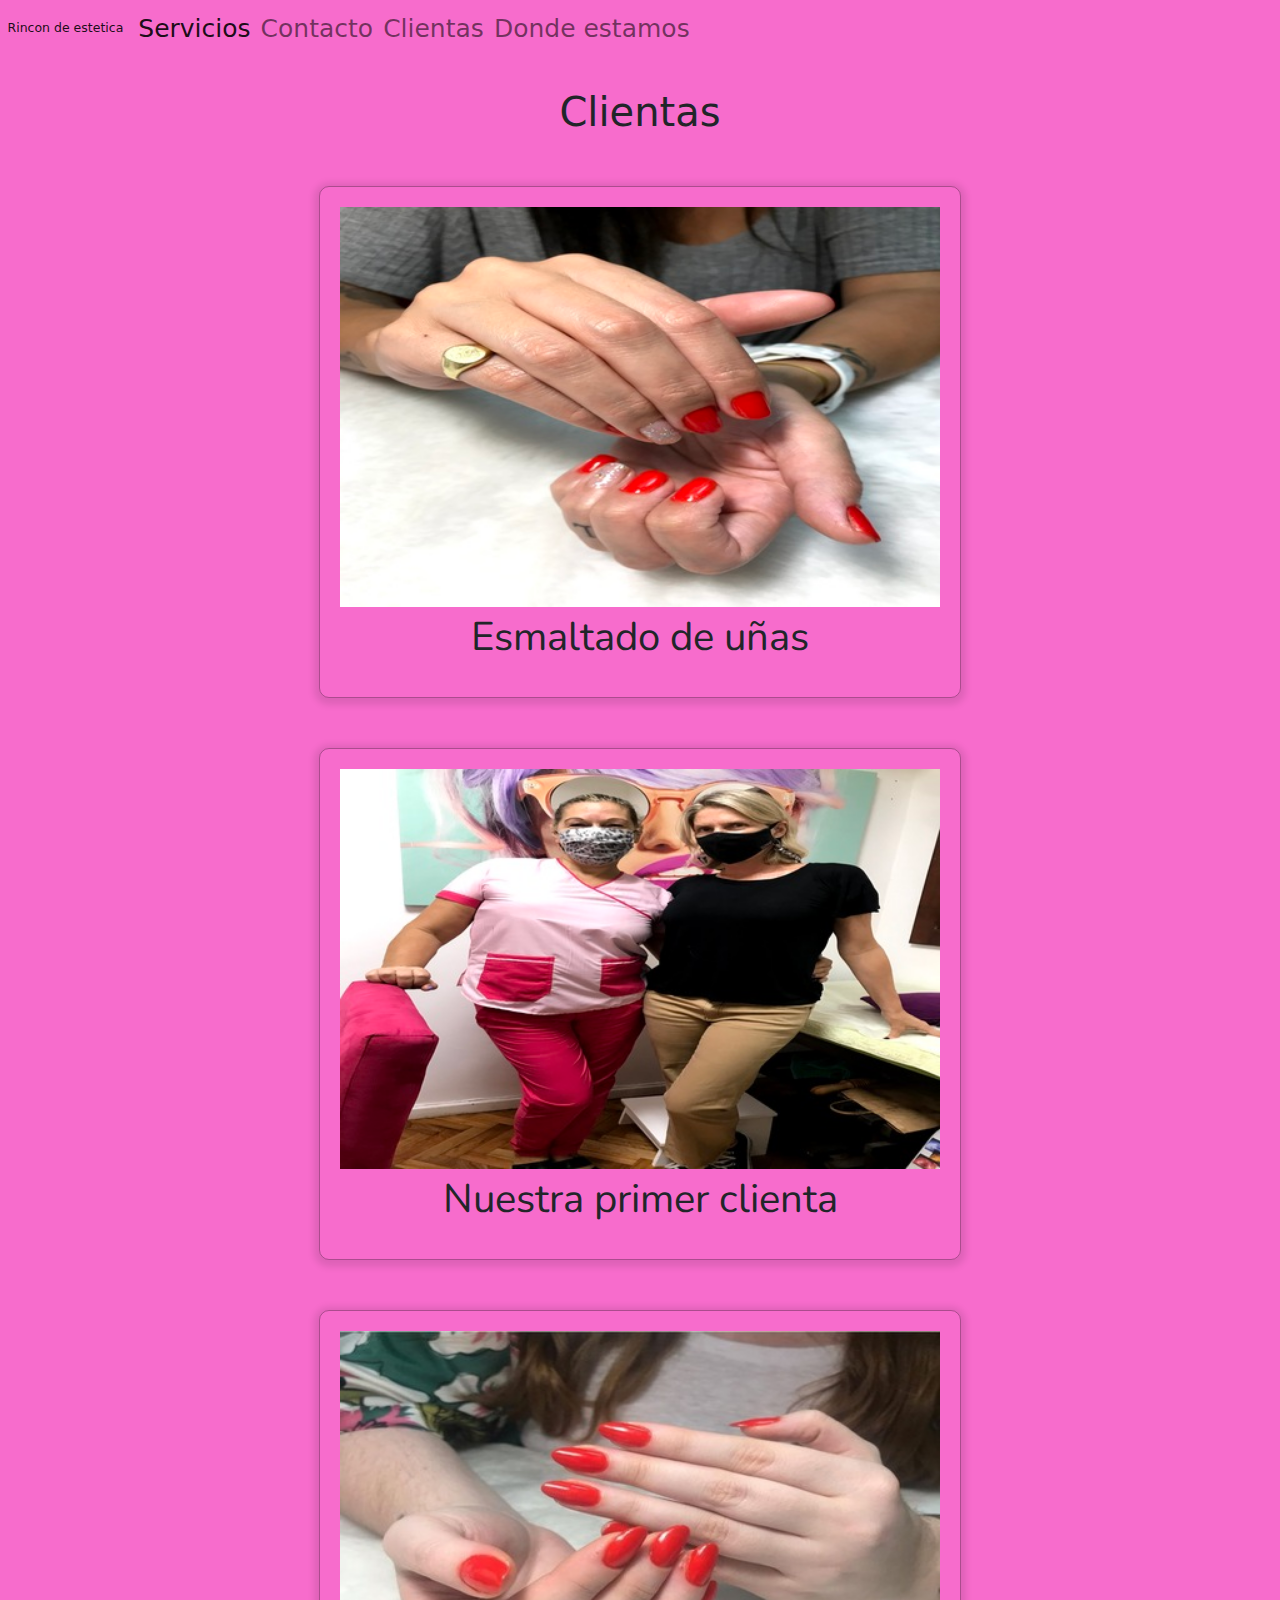
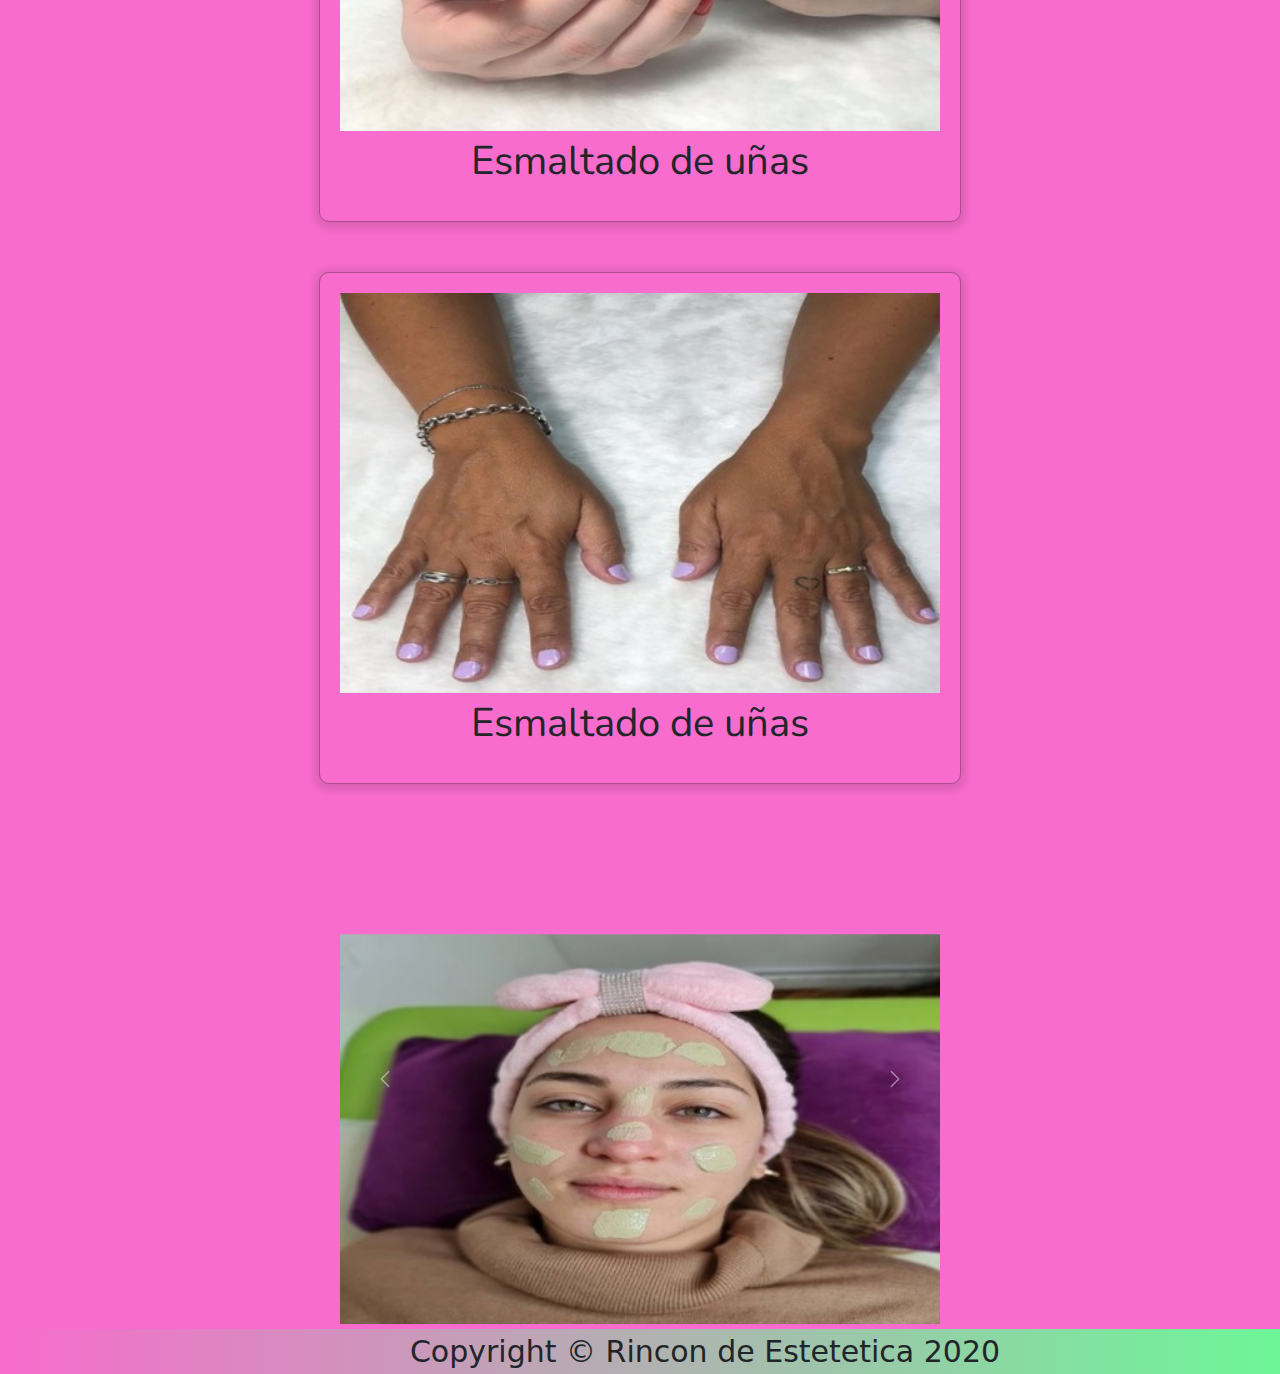
<file: pages/clientas.html>
<!DOCTYPE html>
<html lang="en">
<head>
    <meta charset="UTF-8">
    <meta http-equiv="X-UA-Compatible" content="IE=edge">
    <meta name="viewport" content="width=device-width, initial-scale=1.0">
    <title>Clientas</title>
    <link rel="preconnect" href="https://fonts.googleapis.com">
    <link rel="preconnect" href="https://fonts.gstatic.com" crossorigin>
    <link href="https://fonts.googleapis.com/css2?family=Nunito:ital,wght@1,300&display=swap" rel="stylesheet">
    <link rel="stylesheet" href="../css/bootstrap.min.css">
    <link href="https://cdn.jsdelivr.net/npm/bootstrap@5.0.2/dist/css/bootstrap.min.css" rel="stylesheet" integrity="sha384-EVSTQN3/azprG1Anm3QDgpJLIm9Nao0Yz1ztcQTwFspd3yD65VohhpuuCOmLASjC" crossorigin="anonymous">
    <meta name="keywords" content="ESTETICA,BELLEZA,UÑAS,ELECTRODOS,MANICURA">
    <meta name="description=" content="Trabajo realizado a nuestras clientas, trabajos en uñas,electrodos y belleza facial">
    <link rel="stylesheet" href="../scss/styles.css">
    <link rel="stylesheet" href="https://use.fontawesome.com/releases/v5.15.3/css/all.css" integrity="sha384-SZXxX4whJ79/gErwcOYf+zWLeJdY/qpuqC4cAa9rOGUstPomtqpuNWT9wdPEn2fk" crossorigin="anonymous">
</head>
<body>
    <header>
        <nav class="navbar navbar-expand-lg navbar-light  ">
            <div class="container-fluid">
              <a class="navbar-brand" href="../index.html"> Rincon de estetica</a>
              <button class="navbar-toggler" type="button" data-bs-toggle="collapse" data-bs-target="#navbarNavAltMarkup" aria-controls="navbarNavAltMarkup" aria-expanded="false" aria-label="Toggle navigation">
                <span class="navbar-toggler-icon"></span>
              </button>
              <div class="collapse navbar-collapse" id="navbarNavAltMarkup">
                <div class="navbar-nav">
                  <a class="nav-link active" aria-current="page" href="./servicios.html">Servicios</a>
                  <a class="nav-link" href="./contacto.html">Contacto</a>
                  <a class="nav-link" href="./clientas.html">Clientas</a>
                  <a class="nav-link" href="./donde-estamos.html">Donde estamos</a>
                  
                </div>
              </div>
            </div>
          </nav>
    </header>

    
    <h1 class="clientas">Clientas</h1>


    <div class="grillaServicios" >



  <div data-aos="flip-left" data-aos-duration="1000" class="cards tarjeta__hover aos-init aos-animate">
    <img src="../multimedia/clienta2.jpg" alt="uñas">
    <p>Esmaltado de uñas   </p>
  </div>

  <div data-aos="flip-left" data-aos-duration="1000" class="cards tarjeta__hover aos-init aos-animate">
    <img src="../multimedia/clienta.jpg" alt="clienta">
    <p>      Nuestra primer clienta   </p>
  </div>

  
  <div data-aos="flip-left" data-aos-duration="1000" class="cards tarjeta__hover aos-init">
    <img src="../multimedia/pinta2.jpg" alt="uñas">
    <p>Esmaltado de uñas </p>
  </div>

  <div data-aos="flip-left" data-aos-duration="1000" class="cards tarjeta__hover aos-init">
    
    <img src="../multimedia/t3.jpg" alt="Uñas">
    <p>Esmaltado de uñas </p>
    
  </div>
  </div>
        

            <div id="carouselExampleControls" class="carousel slide" data-bs-ride="carousel">
                <div class="carousel-inner">
                        <div class="carousel-item active">
                            <img src="../multimedia/t1.jpg" class="d-block w-80 h-150" alt="...">
                        </div>
                        <div class="carousel-item">
                            <img src="../multimedia/clienta2.jpg" class="d-block w-80 h-150" alt="...">
                        </div>
                        <div class="carousel-item">
                            <img src="../multimedia/t3.jpg" class="d-block w-80 h-150" alt="...">
                        </div>
                        </div>
                            <button class="carousel-control-prev" type="button" data-bs-target="#carouselExampleControls" data-bs-slide="prev">
                                <span class="carousel-control-prev-icon" aria-hidden="true"></span>
                                <span class="visually-hidden">Previous</span>
                            </button>
                            <button class="carousel-control-next" type="button" data-bs-target="#carouselExampleControls" data-bs-slide="next">
                                <span class="carousel-control-next-icon" aria-hidden="true"></span>
                                <span class="visually-hidden">Next</span>
                        </button>
            </div>
            
    <footer class="pie">
        <a href="https://www.instagram.com/rincondeesteticaoficial?utm_mediu=copy_link" target="_blank"><i class="fab fa-instagram"></i></a>
        <a href="https://www.facebook.com/Rincondeesteticaoficial"target="_blank"><i class="fab fa-facebook-square"></i></a>
        <a href="https://api.whatsapp.com/send?phone=+549133213166"target=_blank><i class="fab fa-whatsapp"></i></a>
        <section class="copy">Copyright © Rincon de Estetetica 2020</section>
    </footer>

    <script src="https://cdn.jsdelivr.net/npm/bootstrap@5.0.2/dist/js/bootstrap.bundle.min.js" integrity="sha384-MrcW6ZMFYlzcLA8Nl+NtUVF0sA7MsXsP1UyJoMp4YLEuNSfAP+JcXn/tWtIaxVXM" crossorigin="anonymous"></script>
    <script src="../js/bootstrap.min.js"></script>
</body>
</html>
</file>
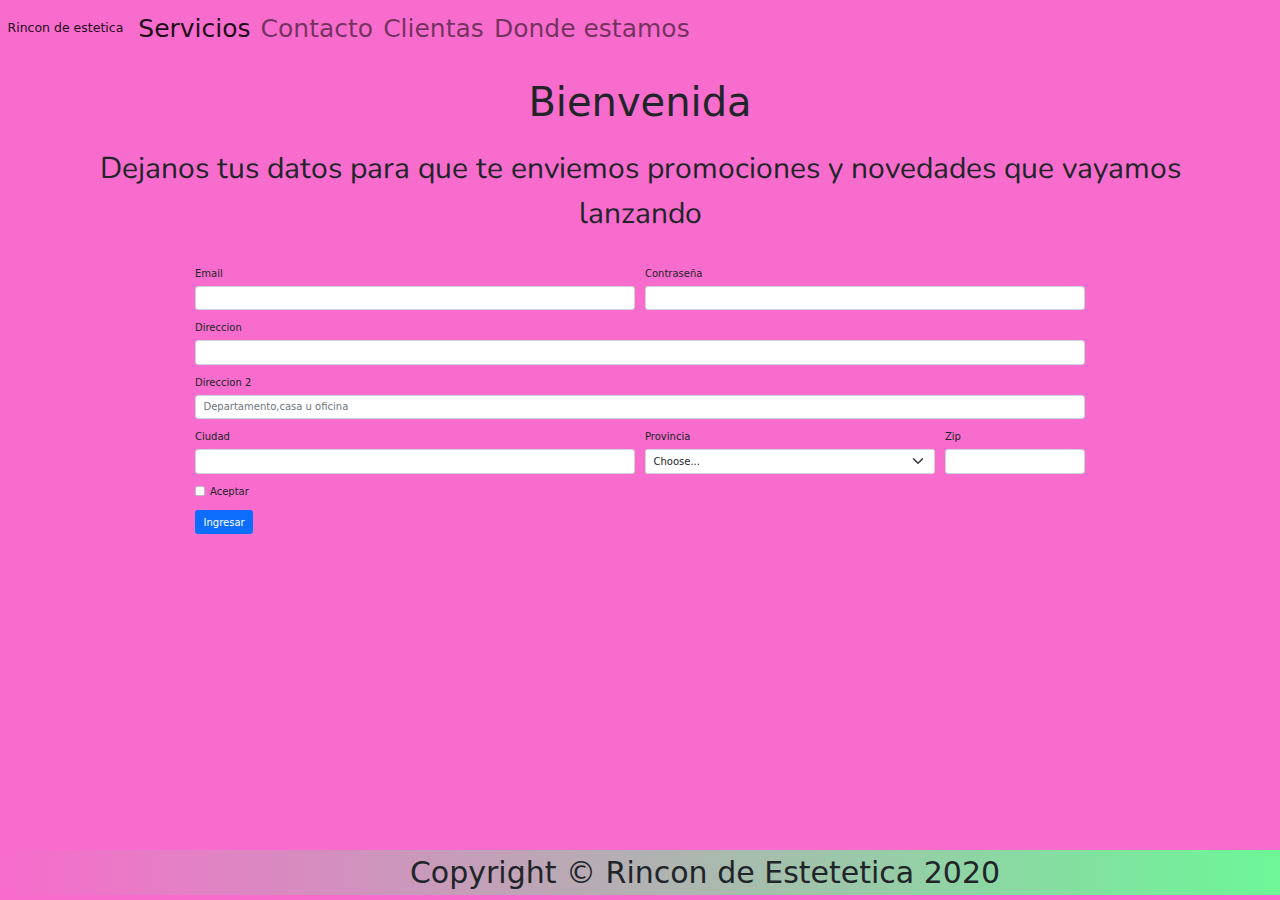
<file: pages/contacto.html>
<!DOCTYPE html>
<html lang="en">
    <head>
        <meta charset="UTF-8">
        <meta http-equiv="X-UA-Compatible" content="IE=edge">
        <meta name="viewport" content="width=device-width, initial-scale=1.0">
        <title>Contacto</title>
        <link rel="preconnect" href="https://fonts.googleapis.com">
        <link rel="preconnect" href="https://fonts.gstatic.com" crossorigin>
        <link href="https://fonts.googleapis.com/css2?family=Nunito:ital,wght@1,300&display=swap" rel="stylesheet">
        <link rel="stylesheet" href="../css/bootstrap.min.css">
        <link href="https://cdn.jsdelivr.net/npm/bootstrap@5.0.2/dist/css/bootstrap.min.css" rel="stylesheet" integrity="sha384-EVSTQN3/azprG1Anm3QDgpJLIm9Nao0Yz1ztcQTwFspd3yD65VohhpuuCOmLASjC" crossorigin="anonymous">
        <meta name="keywords" content="ESTETICA,BELLEZA,UÑAS,ELECTRODOS,MANICURA">
        <meta name="description=" content="Trabajo realizado a nuestras clientas, trabajos en uñas,electrodos y belleza facial">
        <link rel="stylesheet" href="../scss/styles.css">
        <link rel="stylesheet" href="https://use.fontawesome.com/releases/v5.15.3/css/all.css" integrity="sha384-SZXxX4whJ79/gErwcOYf+zWLeJdY/qpuqC4cAa9rOGUstPomtqpuNWT9wdPEn2fk" crossorigin="anonymous">
    </head>
<body>

    <header>
        <nav class="navbar navbar-expand-lg navbar-light  ">
            <div class="container-fluid">
            <a class="navbar-brand" href="../index.html"> Rincon de estetica</a>
            <button class="navbar-toggler" type="button" data-bs-toggle="collapse" data-bs-target="#navbarNavAltMarkup" aria-controls="navbarNavAltMarkup" aria-expanded="false" aria-label="Toggle navigation">
                <span class="navbar-toggler-icon"></span>
            </button>
            <div class="collapse navbar-collapse" id="navbarNavAltMarkup">
                <div class="navbar-nav">
                <a class="nav-link active" aria-current="page" href="./servicios.html">Servicios</a>
                <a class="nav-link" href="./contacto.html">Contacto</a>
                <a class="nav-link" href="./clientas.html">Clientas</a>
                <a class="nav-link" href="./donde-estamos.html">Donde estamos</a>
                
                </div>
            </div>
            </div>
        </nav>
    </header>

    <div class="container">
<h1 class="contacto">Bienvenida</h1>
<p class="c1">  Dejanos tus datos para que te enviemos promociones y novedades que vayamos lanzando</p>

    <form class="row g-3">
        <div class="col-md-6">
            <label for="inputEmail4" class="form-label">Email</label>
                <input type="email" class="form-control" id="inputEmail4">
        </div>
        <div class="col-md-6">
            <label for="inputPassword4" class="form-label">Contraseña</label>
                <input type="password" class="form-control" id="inputPassword4">
        </div>
        <div class="col-12">
            <label for="inputAddress" class="form-label">Direccion</label>
                <input type="text" class="form-control" id="inputAddress" placeholder="">
        </div>
        <div class="col-12">
            <label for="inputAddress2" class="form-label">Direccion 2</label>
                <input type="text" class="form-control" id="inputAddress2" placeholder="Departamento,casa u oficina">
        </div>
        <div class="col-md-6">
            <label for="inputCity" class="form-label">Ciudad</label>
                <input type="text" class="form-control" id="inputCity">
        </div>
        <div class="col-md-4">
            <label for="inputState" class="form-label">Provincia</label>
                <select id="inputState" class="form-select">
                    <option selected>Choose...</option>
                    <option>Buenos Aires</option>	
                    <option>Catamarca</option>
                    <option>Chaco	</option>
                    <option>Chubut</option>
                    <option>Córdoba</option>
                    <option>Corrientes</option>
                    <option>Entre Ríos</option>
                    <option>Formosa</option>
                    <option>Jujuy	</option>
                    <option>La Pampa</option>
                    <option>La Rioja	</option>
                    <option>Mendoza</option>
                    <option>Misiones</option>
                    <option>Neuquén</option>
                    <option>Río Negro	</option>
                    <option>Salta</option>
                    <option>San Juan</option>
                    <option>San Luis</option>
                    <option>Santa Cruz</option>
                    <option>Santa Fe</option>
                    <option>Santiago del Estero</option>
                    <option>Tierra del Fuego</option>
                    <option>Tucumán</option>
                </select>
        </div>
        <div class="col-md-2">
            <label for="inputZip" class="form-label">Zip</label>
                <input type="text" class="form-control" id="inputZip">
        </div>
        <div class="col-12">
        <div class="form-check">
                <input class="form-check-input" type="checkbox" id="gridCheck">
            <label class="form-check-label" for="gridCheck">
                    Aceptar
            </label>
        </div>
        </div>
        <div class="col-12">
            <button type="submit" class="btn btn-primary">Ingresar</button>
        </div>
    </form>
</div>
    <footer class="piec">
        <a href="https://www.instagram.com/rincondeesteticaoficial?utm_mediu=copy_link" target="_blank"><i class="fab fa-instagram"></i></a>
        <a href="https://www.facebook.com/Rincondeesteticaoficial"target="_blank"><i class="fab fa-facebook-square"></i></a>
        <a href="https://api.whatsapp.com/send?phone=+549133213166"target=_blank><i class="fab fa-whatsapp"></i></a>
        <section class="copy">Copyright © Rincon de Estetetica 2020</section>
    </footer>

    <script src="https://cdn.jsdelivr.net/npm/bootstrap@5.0.2/dist/js/bootstrap.bundle.min.js" integrity="sha384-MrcW6ZMFYlzcLA8Nl+NtUVF0sA7MsXsP1UyJoMp4YLEuNSfAP+JcXn/tWtIaxVXM" crossorigin="anonymous"></script>
    <script src="../js/bootstrap.min.js"></script>
</body>
</html>
</file>
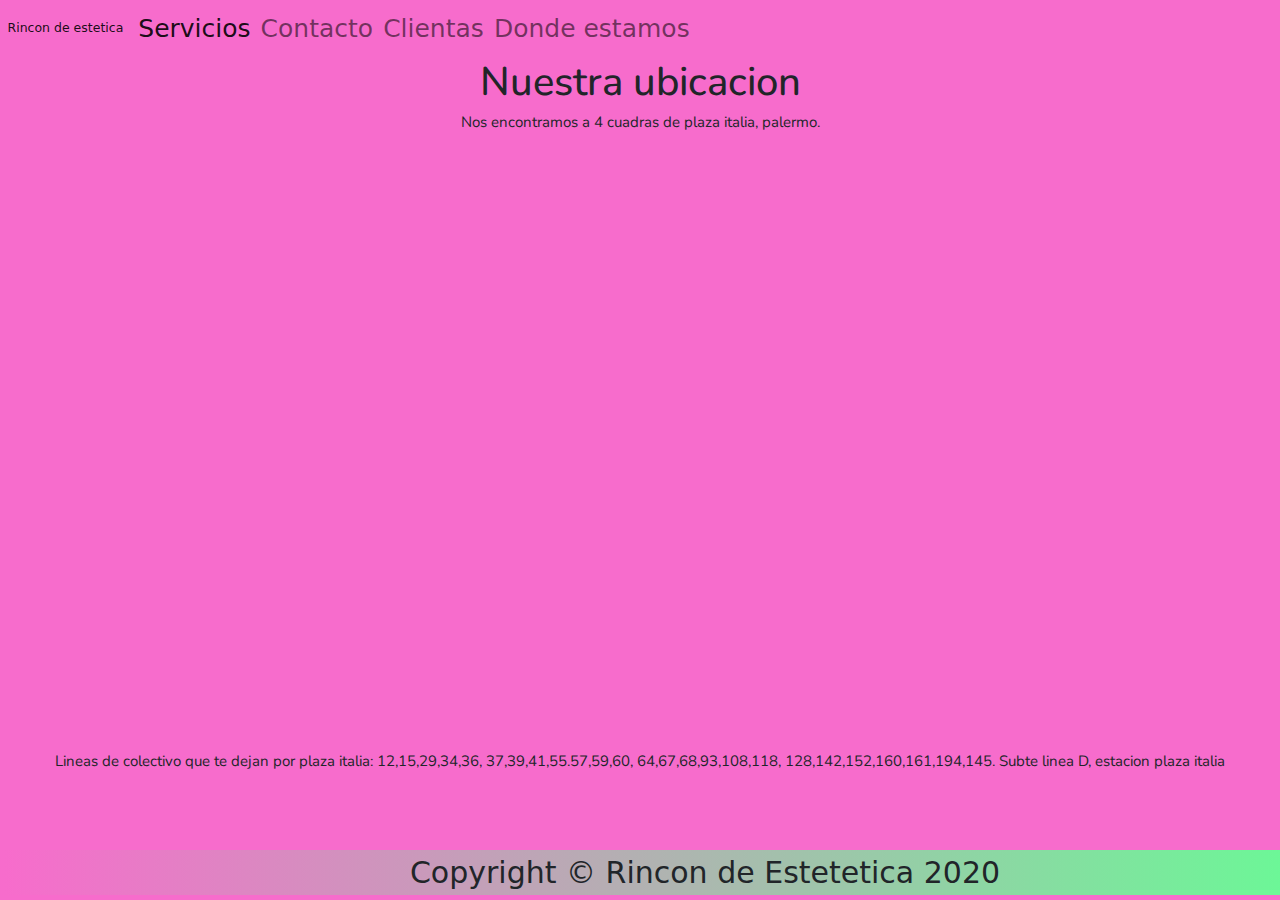
<file: pages/donde-estamos.html>
<!DOCTYPE html>
<html lang="en">
<head>
    <meta charset="UTF-8">
    <meta http-equiv="X-UA-Compatible" content="IE=edge">
    <meta name="viewport" content="width=device-width, initial-scale=1.0">
    <title>Ubicaciones</title>
    <link rel="preconnect" href="https://fonts.googleapis.com">
    <link rel="preconnect" href="https://fonts.gstatic.com" crossorigin>
    <link href="https://fonts.googleapis.com/css2?family=Nunito:ital,wght@1,300&display=swap" rel="stylesheet">
    <link href="https://cdn.jsdelivr.net/npm/bootstrap@5.0.2/dist/css/bootstrap.min.css" rel="stylesheet" integrity="sha384-EVSTQN3/azprG1Anm3QDgpJLIm9Nao0Yz1ztcQTwFspd3yD65VohhpuuCOmLASjC" crossorigin="anonymous">
    <link rel="stylesheet" href="../css/bootstrap.min.css">
    <link rel="stylesheet" href="../scss/styles.css">
    <meta name="keywords" content="ESTETICA,BELLEZA,UÑAS,ELECTRODOS,MANICURA">
    <link rel="stylesheet" href="https://use.fontawesome.com/releases/v5.15.3/css/all.css" integrity="sha384-SZXxX4whJ79/gErwcOYf+zWLeJdY/qpuqC4cAa9rOGUstPomtqpuNWT9wdPEn2fk" crossorigin="anonymous">
</head>
<body>

    <header>
        <nav class="navbar navbar-expand-lg navbar-light  ">
            <div class="container-fluid">
              <a class="navbar-brand" href="../index.html"> Rincon de estetica</a>
              <button class="navbar-toggler" type="button" data-bs-toggle="collapse" data-bs-target="#navbarNavAltMarkup" aria-controls="navbarNavAltMarkup" aria-expanded="false" aria-label="Toggle navigation">
                <span class="navbar-toggler-icon"></span>
              </button>
              <div class="collapse navbar-collapse" id="navbarNavAltMarkup">
                <div class="navbar-nav">
                  <a class="nav-link active" aria-current="page" href="./servicios.html">Servicios</a>
                  <a class="nav-link" href="./contacto.html">Contacto</a>
                  <a class="nav-link" href="./clientas.html">Clientas</a>
                  <a class="nav-link" href="./donde-estamos.html">Donde estamos</a>
                  
                </div>
              </div>
            </div>
          </nav>
    </header>
    
    <div class="mapa">
        <h1>Nuestra ubicacion</h1>
        <p>Nos encontramos a 4 cuadras de plaza italia, palermo.</p>
            <iframe src="https://www.google.com/maps/embed?pb=!1m18!1m12!1m3!1d3284.7293803367775!2d-58.42349258505283!3d-34.585713464052034!2m3!1f0!2f0!3f0!3m2!1i1024!2i768!4f13.1!3m3!1m2!1s0x95bcb581172f64d3%3A0x5f7cafcaff8a2e1b!2sArmenia%202265%2C%20Buenos%20Aires!5e0!3m2!1ses-419!2sar!4v1625437915746!5m2!1ses-419!2sar" width="600" height="450" style="border:0;" allowfullscreen="" loading="lazy"></iframe>
        <p>Lineas de colectivo que te dejan por plaza italia:
            12,15,29,34,36,
            37,39,41,55.57,59,60,
            64,67,68,93,108,118,
            128,142,152,160,161,194,145.
            Subte linea D, estacion plaza italia
        </p>
        </div>

    <footer class="piec">
        <a href="https://www.instagram.com/rincondeesteticaoficial?utm_mediu=copy_link" target="_blank"><i class="fab fa-instagram"></i></a>
        <a href="https://www.facebook.com/Rincondeesteticaoficial"target="_blank"><i class="fab fa-facebook-square"></i></a>
        <a href="https://api.whatsapp.com/send?phone=+549133213166"target=_blank><i class="fab fa-whatsapp"></i></a>
        <section class="copy">Copyright © Rincon de Estetetica 2020</section>
    </footer>
    <script src="https://cdn.jsdelivr.net/npm/bootstrap@5.0.2/dist/js/bootstrap.bundle.min.js" integrity="sha384-MrcW6ZMFYlzcLA8Nl+NtUVF0sA7MsXsP1UyJoMp4YLEuNSfAP+JcXn/tWtIaxVXM" crossorigin="anonymous"></script>
    <script src="../js/bootstrap.min.js"></script>
    
</body>
</html>
</file>
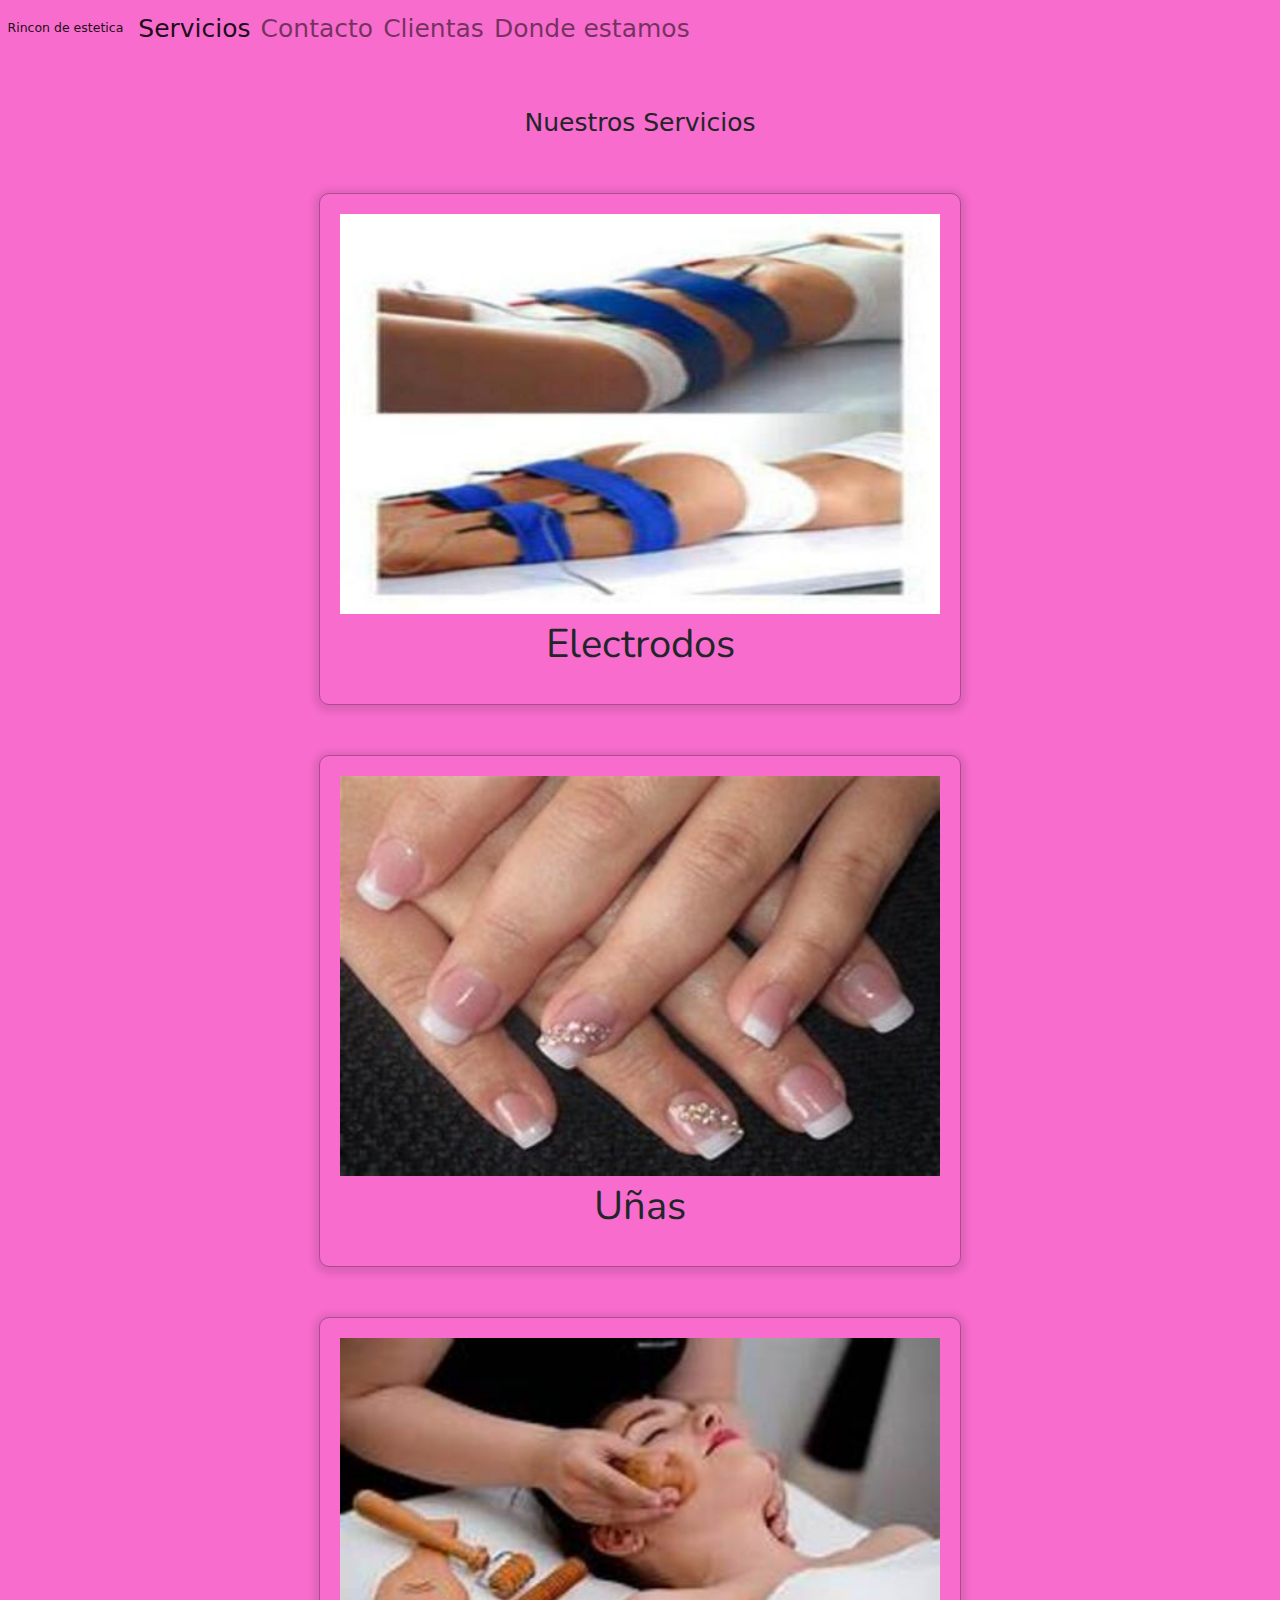
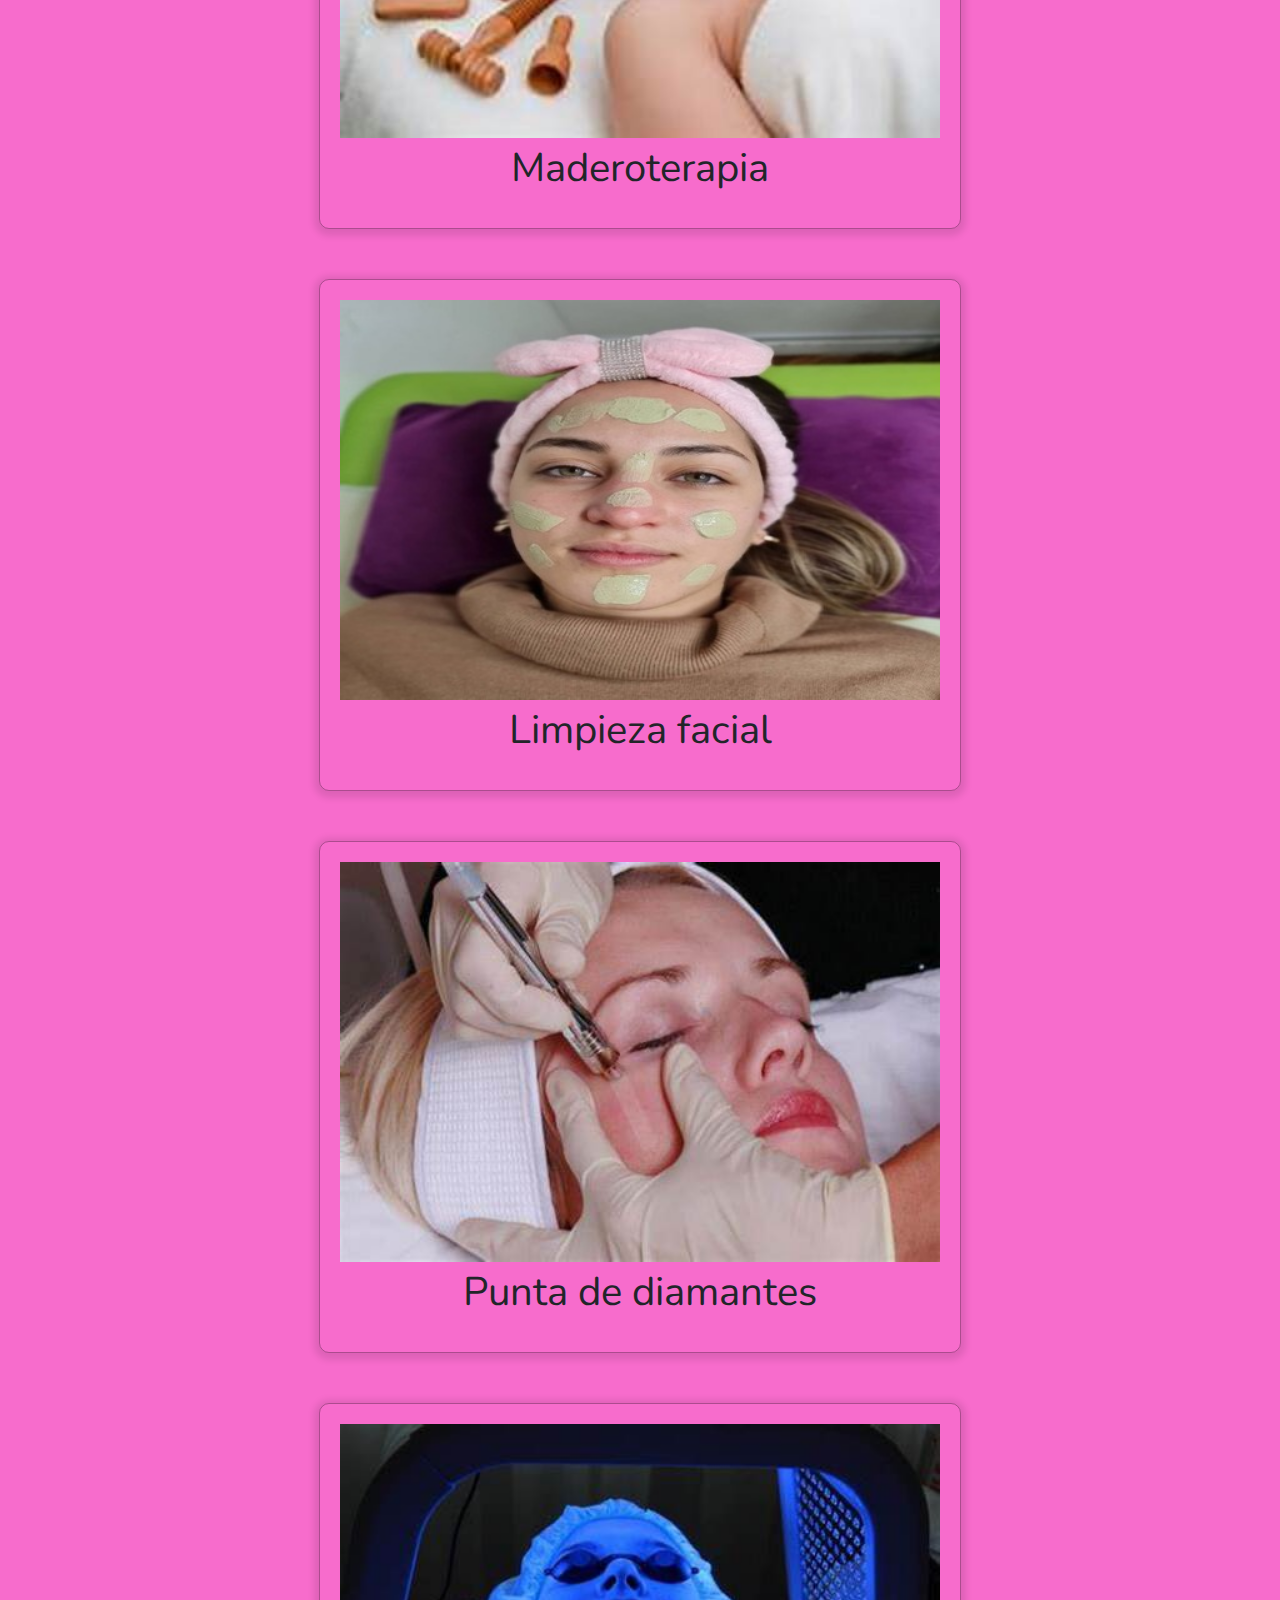
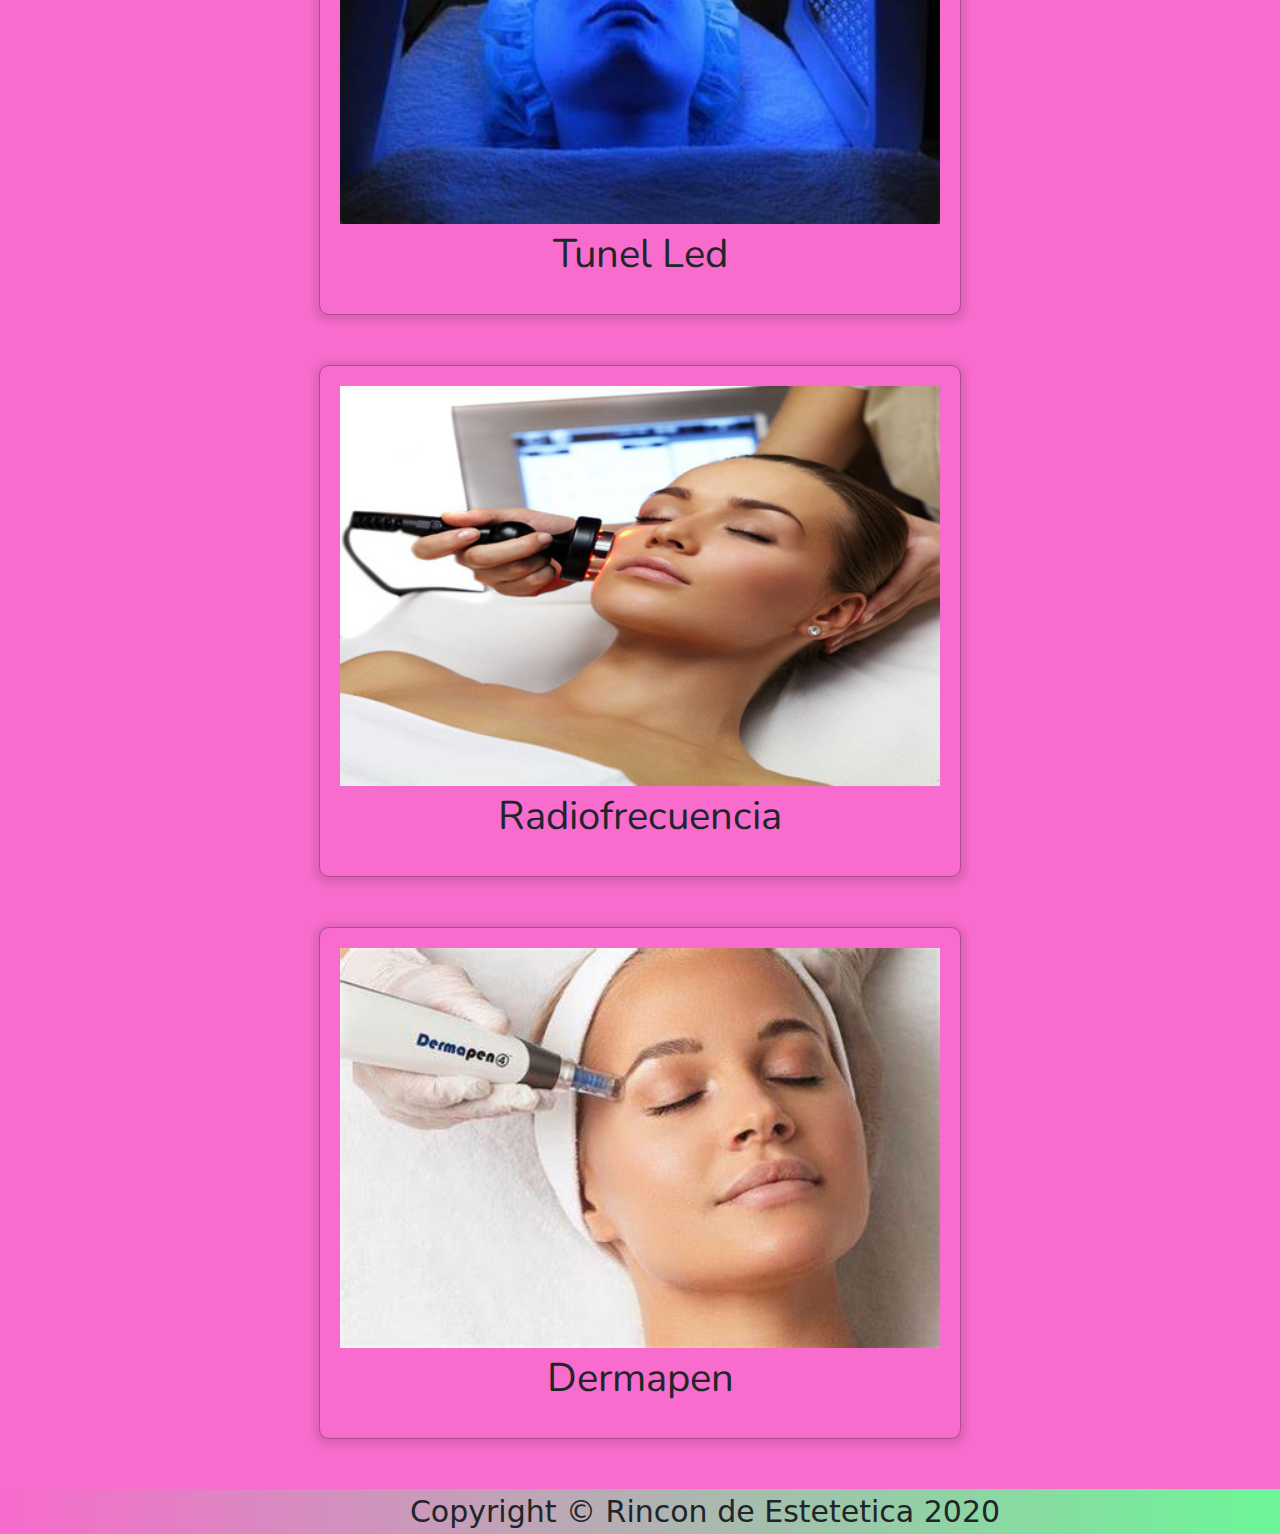
<file: pages/servicios.html>
<!DOCTYPE html>
<html lang="en">
<head>
  <meta charset="UTF-8">
  <meta http-equiv="X-UA-Compatible" content="IE=edge">
  <meta name="viewport" content="width=device-width, initial-scale=1.0">
  <title>Servicios</title>
  <link rel="preconnect" href="https://fonts.googleapis.com">
  <link rel="preconnect" href="https://fonts.gstatic.com" crossorigin>
  <link href="https://fonts.googleapis.com/css2?family=Nunito:ital,wght@1,300&display=swap" rel="stylesheet">
  <link href="https://cdn.jsdelivr.net/npm/bootstrap@5.0.2/dist/css/bootstrap.min.css" rel="stylesheet" integrity="sha384-EVSTQN3/azprG1Anm3QDgpJLIm9Nao0Yz1ztcQTwFspd3yD65VohhpuuCOmLASjC" crossorigin="anonymous">
  <link rel="stylesheet" href="../scss/styles.css">
  <link rel="stylesheet" href="../css/bootstrap.min.css">
  <meta name="keywords" content="ESTETICA,BELLEZA,UÑAS,ELECTRODOS,MANICURA">
  <link rel="stylesheet" href="https://use.fontawesome.com/releases/v5.15.3/css/all.css" integrity="sha384-SZXxX4whJ79/gErwcOYf+zWLeJdY/qpuqC4cAa9rOGUstPomtqpuNWT9wdPEn2fk" crossorigin="anonymous">
</head>
  <header>
      <nav class="navbar navbar-expand-lg navbar-light  ">
        <div class="container-fluid">
          <a class="navbar-brand" href="../index.html"> Rincon de estetica</a>
          <button class="navbar-toggler" type="button" data-bs-toggle="collapse" data-bs-target="#navbarNavAltMarkup" aria-controls="navbarNavAltMarkup" aria-expanded="false" aria-label="Toggle navigation">
            <span class="navbar-toggler-icon"></span>
          </button>
          <div class="collapse navbar-collapse" id="navbarNavAltMarkup">
            <div class="navbar-nav">
              <a class="nav-link active" aria-current="page" href="./servicios.html">Servicios</a>
              <a class="nav-link" href="./contacto.html">Contacto</a>
              <a class="nav-link" href="./clientas.html">Clientas</a>
              <a class="nav-link" href="./donde-estamos.html">Donde estamos</a>
              
            </div>
          </div>
        </div>
      </nav>
</header>



<div class="grillaServicios" >

  <h1>Nuestros Servicios</h1>
  <div data-aos="flip-left" data-aos-duration="1000" class="cards tarjeta__hover aos-init aos-animate">
    
    <img src="../multimedia/electrodos.jpg" alt="electrodos">
    <p>Electrodos</p>
    
  </div>
  <div data-aos="flip-left" data-aos-duration="1000" class="cards tarjeta__hover aos-init aos-animate">
  
    <img src="../multimedia/pinta.jpg" alt="Uñas">
    <p>      Uñas     </p>
    
  </div>
  <div data-aos="flip-left" data-aos-duration="1000" class="cards tarjeta__hover aos-init">
    
    <img src="../multimedia/madero.jpg" alt="madero">
    <p>Maderoterapia</p>
      
  </div>
  <div data-aos="flip-left" data-aos-duration="1000" class="cards tarjeta__hover aos-init">
    
    <img src="../multimedia/t1.jpg" alt="Limpieza facial">
    <p>Limpieza facial</p>
    
  </div>

  <div data-aos="flip-left" data-aos-duration="1000" class="cards tarjeta__hover aos-init">
    
      <img src="../multimedia/puntadiamante.jpg" alt="Punta de diamantes">
      <p>Punta de diamantes</p>
    
    </div>

    <div data-aos="flip-left" data-aos-duration="1000" class="cards tarjeta__hover aos-init">
    
      <img src="../multimedia/tunel.jpg" alt="Tunel led">
      <p>Tunel Led</p>
    
    </div>

    <div data-aos="flip-left" data-aos-duration="1000" class="cards tarjeta__hover aos-init">
    
      <img src="../multimedia/radiofrecuencia.jpg" alt="Radiofrecuencia">
      <p>Radiofrecuencia</p>
    
    </div>

    <div data-aos="flip-left" data-aos-duration="1000" class="cards tarjeta__hover aos-init">
    
      <img src="../multimedia/dermapen.jpg" alt="Dermapen">
      <p>Dermapen</p>
    
    </div>
      </div>





      <footer class="pie">
        <a href="https://www.instagram.com/rincondeesteticaoficial?utm_mediu=copy_link" target="_blank"><i class="fab fa-instagram"></i></a>
        <a href="https://www.facebook.com/Rincondeesteticaoficial"target="_blank"><i class="fab fa-facebook-square"></i></a>
        <a href="https://api.whatsapp.com/send?phone=+549133213166"target=_blank><i class="fab fa-whatsapp"></i></a>
            <section class="copy">Copyright © Rincon de Estetetica 2020</section>
  </footer>
  <script src="https://cdn.jsdelivr.net/npm/bootstrap@5.0.2/dist/js/bootstrap.bundle.min.js" integrity="sha384-MrcW6ZMFYlzcLA8Nl+NtUVF0sA7MsXsP1UyJoMp4YLEuNSfAP+JcXn/tWtIaxVXM" crossorigin="anonymous"></script>
  <script src="../js/bootstrap.min.js"></script>
</body>
</html>
</file>
<file: scss/styles.css>
html {
  font-size: 62.5%;
  height: 100%;
}

body {
  background-color: #F76CCC !important;
}

.label {
  display: flex;
  flex-direction: column;
  font-size: 2rem;
}

input {
  transition: all 2s;
}

.logo {
  width: 80px;
  height: 80px;
}

img {
  max-width: 100%;
  width: cover;
  height: 400px;
}

video {
  max-width: 100%;
}

.holaRosa {
  text-align: center;
  font-family: "Nunito", sans-serif;
  color: #6CF797;
  font-size: 1.7rem;
  text-align: left;
}

.caja1__fotos {
  display: grid;
  grid-template-columns: 3fr 1fr;
  align-content: center;
  -o-object-fit: cover;
     object-fit: cover;
  justify-content: center;
  margin: 3rem;
  padding: 2rem;
  width: 100% !important;
  text-align: center;
  height: 100% !important;
}

.caja2 {
  text-align: center;
  font-size: 2.5rem;
  margin: 3rem;
}

.card {
  width: 20%;
  margin: auto;
}

.tarjetas {
  display: flex;
  justify-content: center;
}

.card2 {
  margin: auto;
}

.card3 {
  margin: auto;
}

header {
  display: flex;
  background-color: #F76CCC;
}

.navBar__list {
  list-style: none;
  display: flex;
  flex-direction: column;
  justify-content: center;
  align-items: center;
  color: #6CF797;
}

a {
  text-decoration: none;
  font-size: 2.5rem;
  color: #6CF797;
  text-align: right;
}

.logo {
  width: 80px;
  height: 80px;
}

.grillaServicios {
  display: grid;
  margin: 50px;
  justify-items: center;
  grid-template-columns: 1fr;
  grid-column-gap: 50px;
  grid-row-gap: 50px;
}

.cards {
  display: grid;
  padding: 20px;
  grid-template-columns: 1fr;
  justify-items: center;
  border: 1px solid;
  border-color: rgba(0, 0, 0, 0.3);
  border-radius: 10px;
  box-shadow: 0px 2px 7px 5px rgba(0, 0, 0, 0.1);
  overflow: hidden;
}

.clienta {
  display: grid;
  grid-template-columns: 1fr;
  grid-template-rows: 1fr;
}

@media (min-width: 768px) {
  .clienta {
    display: grid;
    grid-template-columns: 1fr 1fr 1fr;
  }

  .grillaServicios {
    display: grid;
    margin: 50px;
    justify-items: center;
    grid-template-columns: 1fr 1fr 1fr 1fr;
    grid-column-gap: 50px;
    grid-row-gap: 50px;
  }

  .lead {
    text-align: center;
    font-family: "Nunito", sans-serif;
    font-size: 3rem;
  }

  .navBar__list {
    flex-direction: row;
    gap: 20px;
    text-align: end;
  }

  header {
    flex-direction: row;
  }

  .grillaServicios {
    display: grid;
    margin: 50px;
    justify-items: center;
    grid-template-columns: 1fr;
    grid-column-gap: 50px;
    grid-row-gap: 50px;
  }

  .pie {
    display: flex;
    flex-direction: row;
    font-size: 3rem;
    gap: 40px;
    justify-content: center;
    margin: 5px;
    position: relative;
    width: 100%;
    bottom: 0;
  }

  .caja1__historia {
    font-size: 4rem;
  }

  .caja2__lugar {
    font-size: 4rem;
  }
}
iframe {
  width: 100%;
  height: 600px;
}

.clienta:hover {
  transform: scale(1);
}

#carouselExampleControls {
  justify-content: center;
  height: -webkit-max-content;
  height: -moz-max-content;
  height: max-content;
  width: -webkit-max-content;
  width: -moz-max-content;
  width: max-content;
  align-items: center;
  margin: auto;
  padding-top: 10rem;
}

.carousel-inner {
  justify-content: center;
  align-items: center;
  display: block;
  margin-left: auto;
  margin-right: auto;
  max-height: 39rem;
}

.mapa {
  text-align: center;
  font-size: 1.5rem;
  font-family: "Nunito", sans-serif;
}

.container-fluid {
  background-color: #F76CCC;
  text-align: center;
}

.navbar {
  background-color: #F76CCC;
  height: -webkit-max-content;
  height: -moz-max-content;
  height: max-content;
  width: -webkit-max-content;
  width: -moz-max-content;
  width: max-content;
}

.cuerpo {
  background-color: #F76CCC;
}

.container-fluid {
  color: aqua !important;
}

.grillaServicios {
  font-size: 4rem !important;
}

.clientas {
  text-align: center;
  font-size: 4rem;
  margin: 3rem;
}

h1 {
  font-size: 4rem;
  text-align: center;
}

.row {
  height: 80%;
  width: 80%;
  align-items: center;
  margin: auto;
}

.contacto {
  text-align: center;
  font-size: 4rem;
  margin: 2rem;
}

.c1 {
  font-size: 3rem;
  margin: 2rem;
  text-align: center;
}

.lead {
  text-align: center;
}

#foto {
  width: 360px;
  height: 640px;
}

p {
  font-family: "Nunito", sans-serif;
}

.piec {
  position: fixed;
  bottom: 0;
  display: flex;
  flex-direction: row;
  font-size: 3rem;
  gap: 40px;
  justify-content: center;
  margin: 5px;
  width: 100%;
  background-image: linear-gradient(to right, #F76CCC, #6CF797);
}

.pie {
  display: flex;
  flex-direction: row;
  font-size: 3rem;
  gap: 40px;
  justify-content: center;
  margin: 5px;
  width: 100%;
  background-image: linear-gradient(to right, #F76CCC, #6CF797);
}/*# sourceMappingURL=styles.css.map */
</file>
